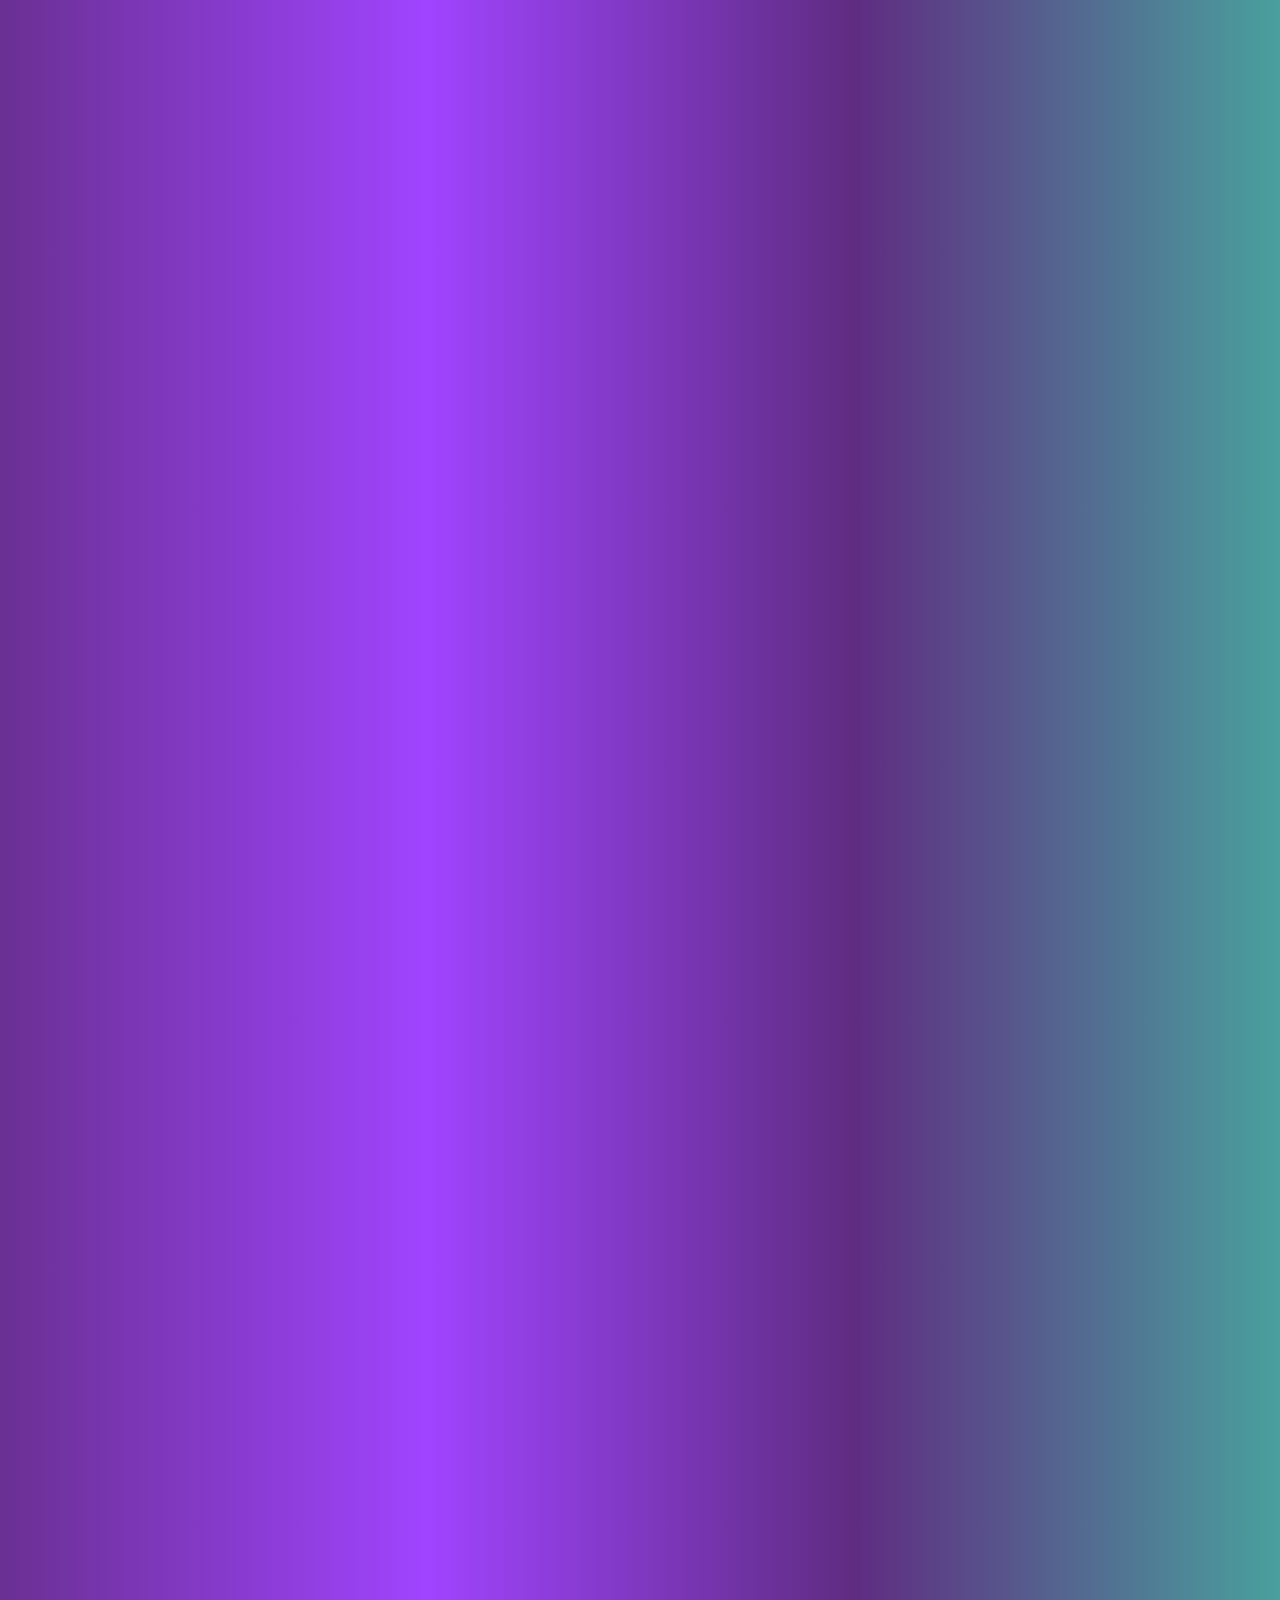
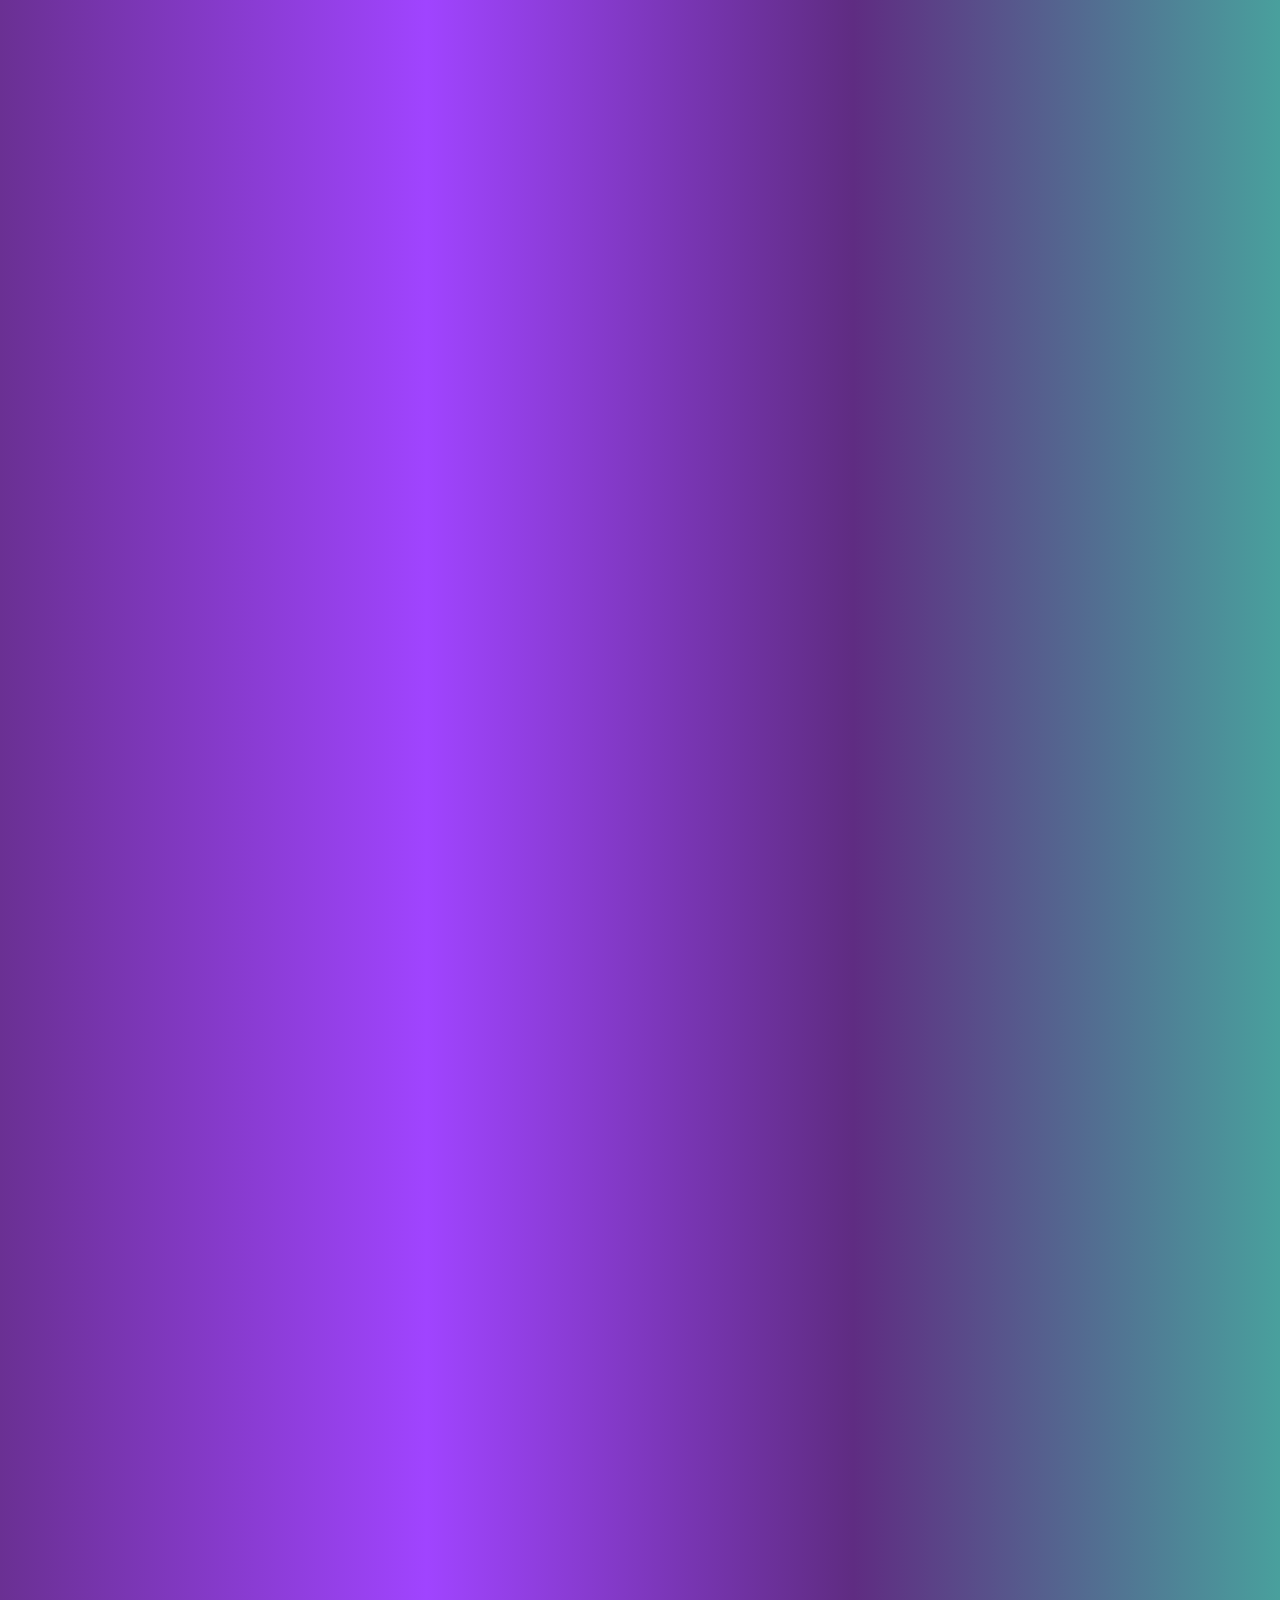
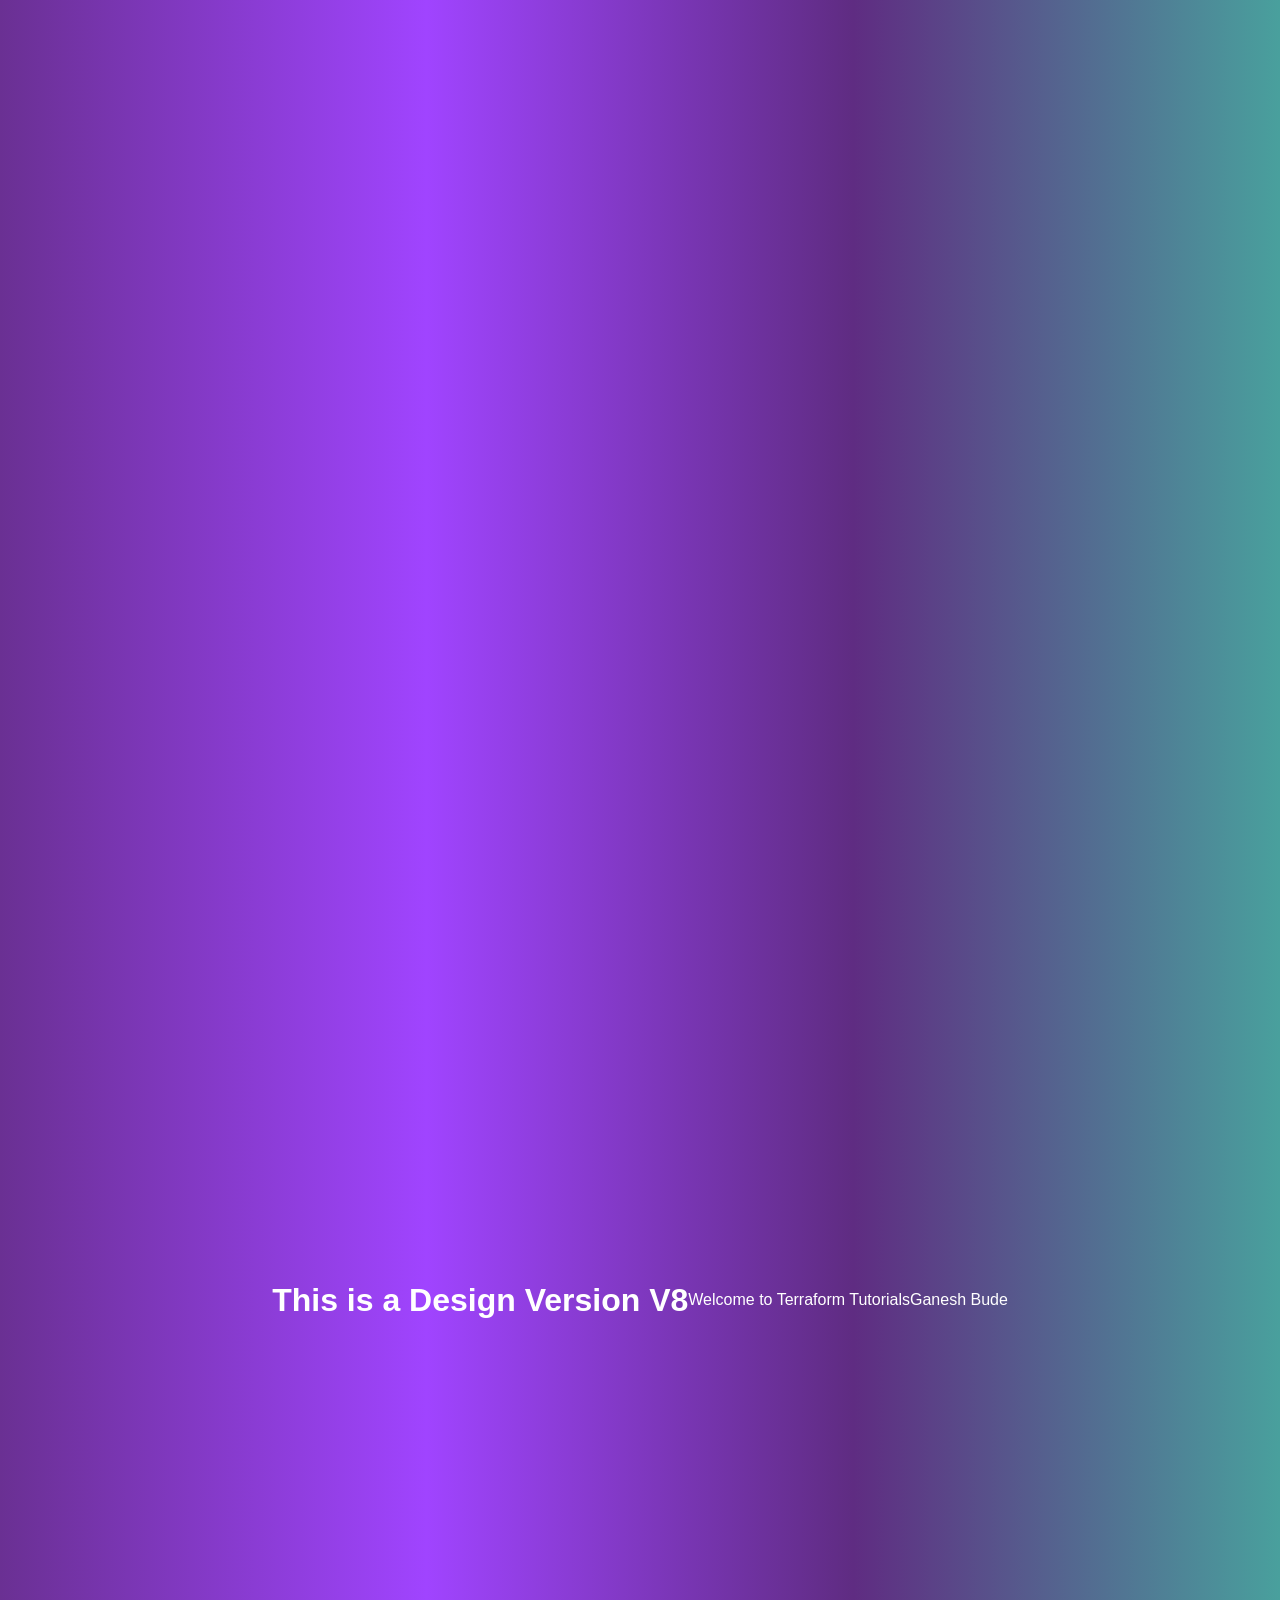
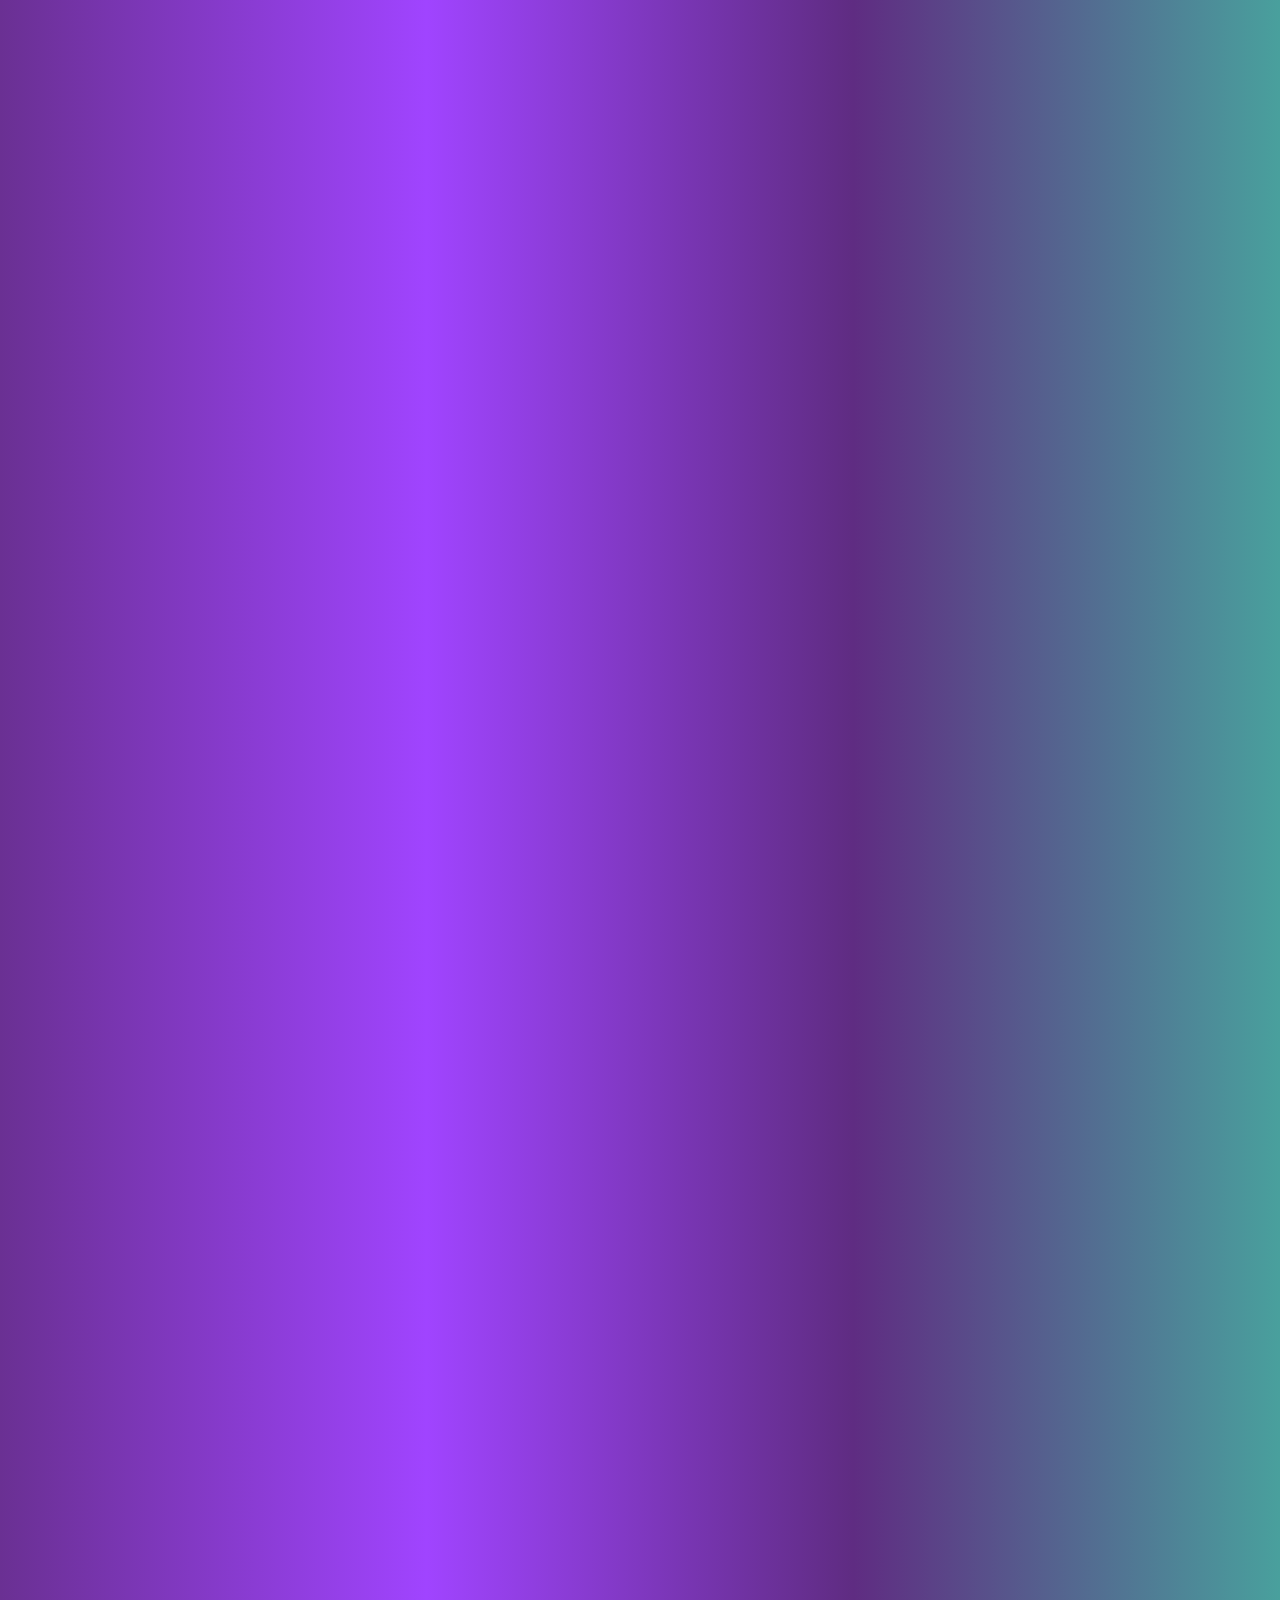
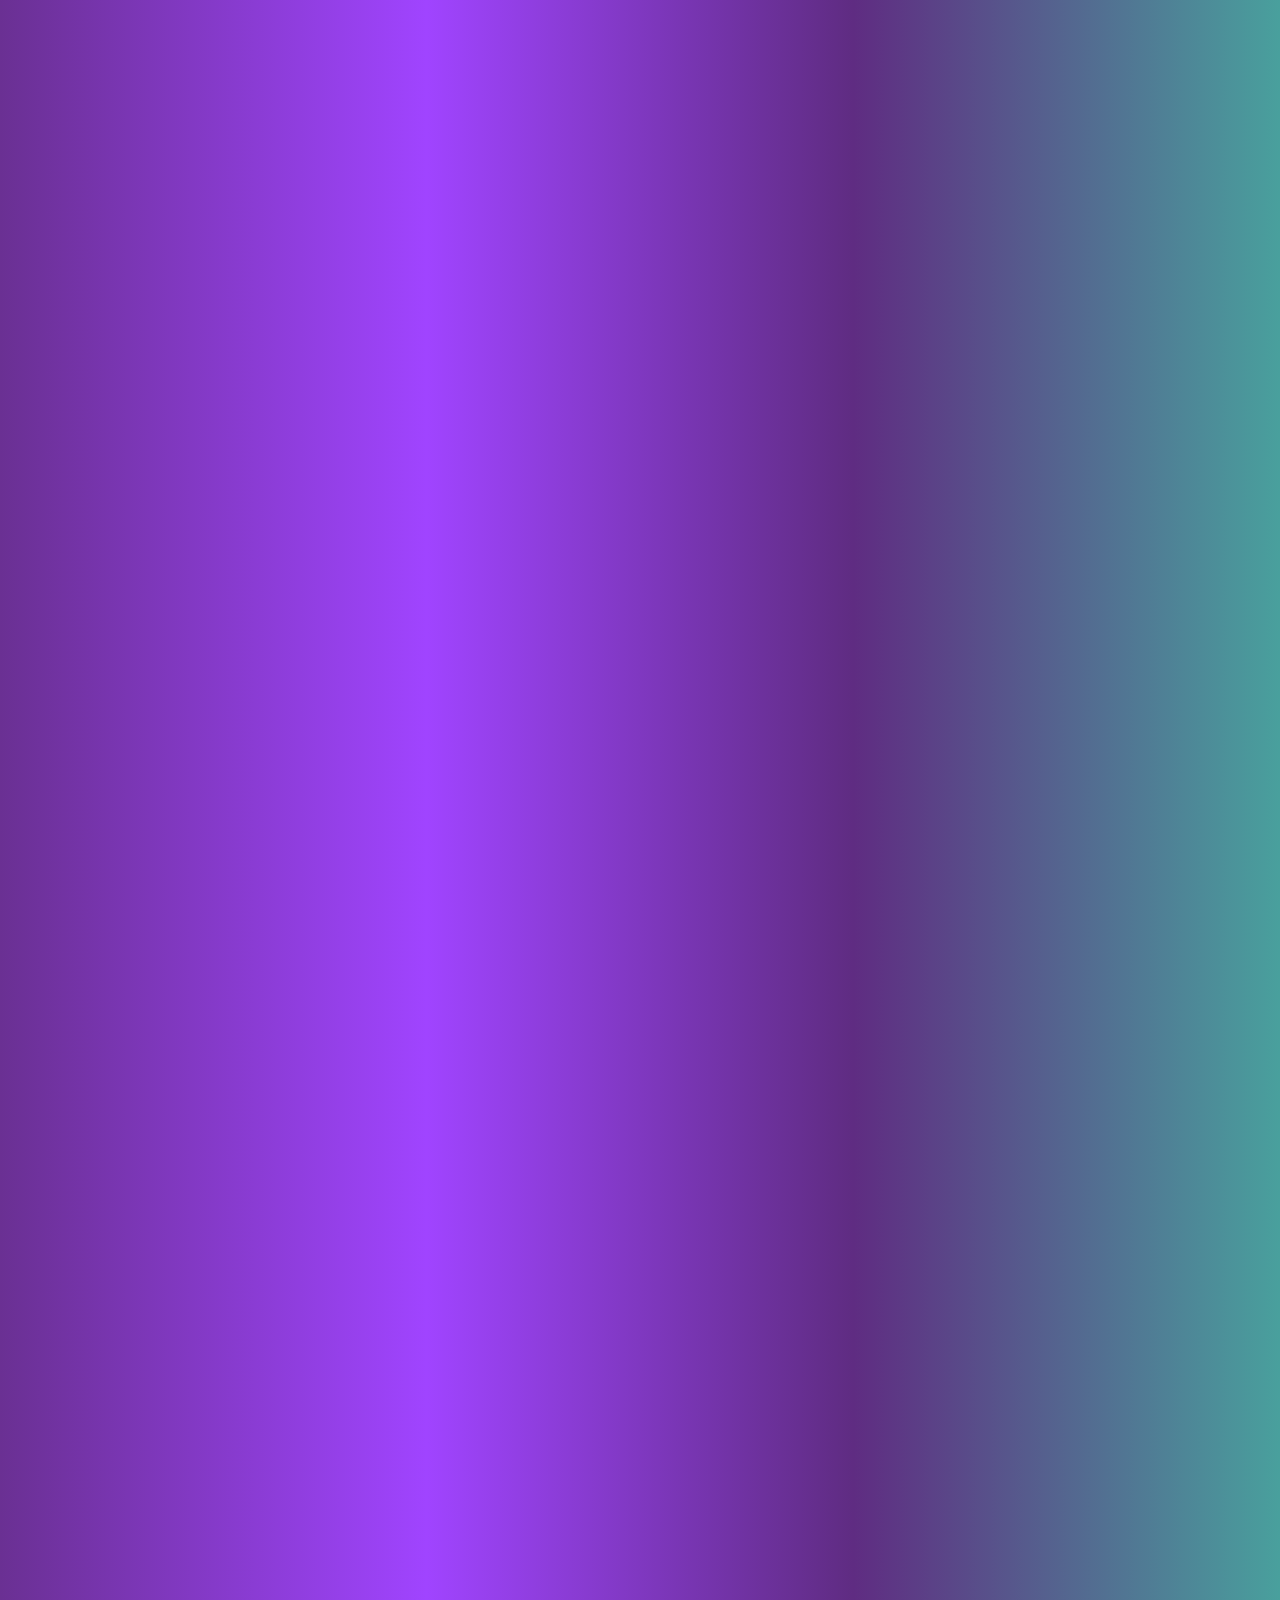
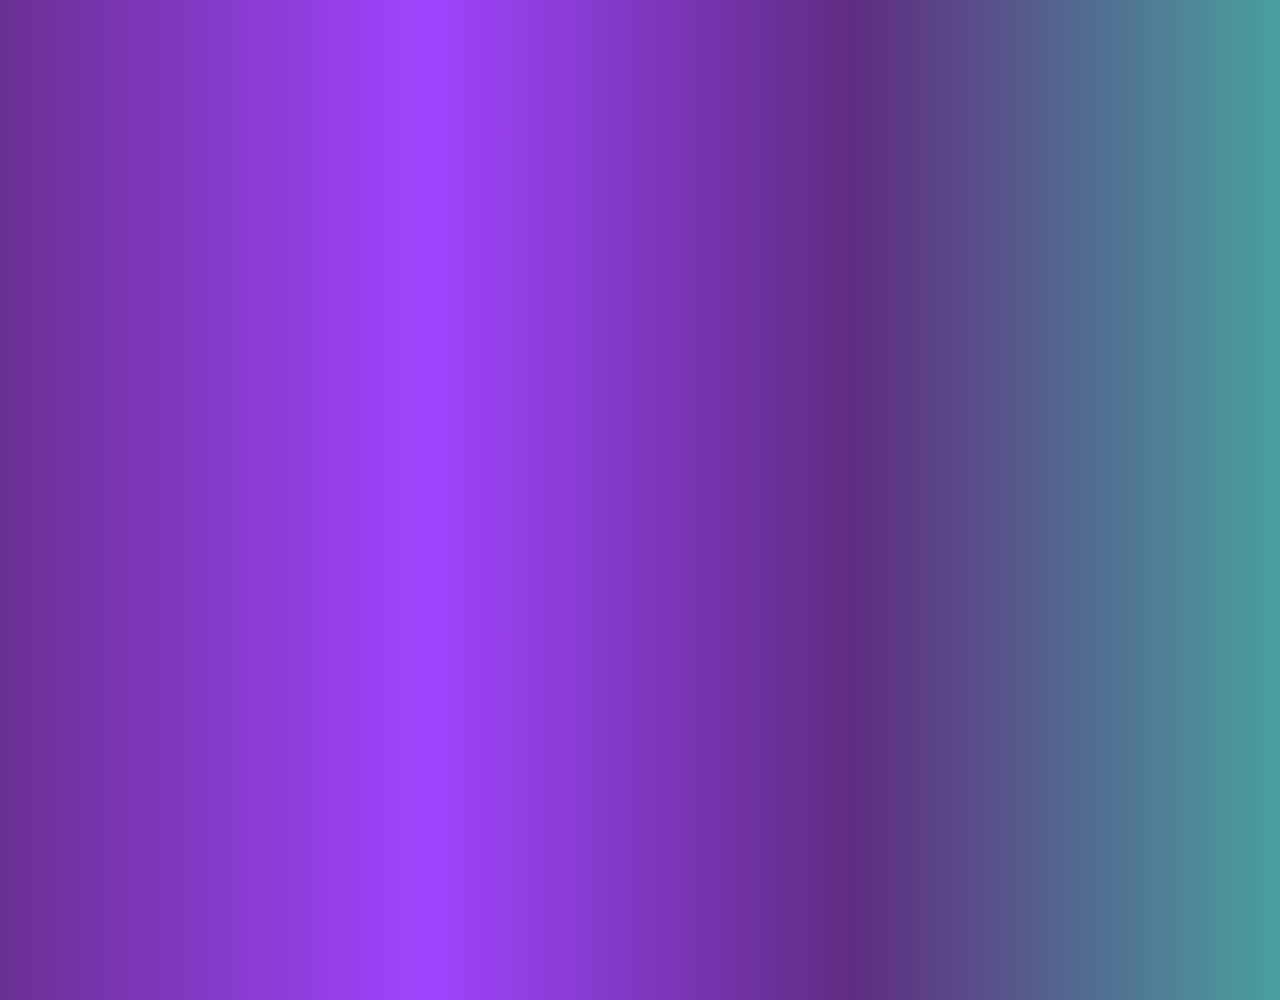
<file: index.html>
<!DOCTYPE html>
<html lang="en">

<head>
    <meta charset="UTF-8">
    <meta http-equiv="X-UA-Compatible" content="IE=edge">
    <meta name="viewport" content="width=device-width, initial-scale=1.0">
    <link rel="stylesheet" href="styles.css">
    <title>Document</title>
</head>

<body>
    <h1>This is a Design Version V8</h1>
    <p>Welcome to Terraform Tutorials</p>
    <p>Ganesh Bude</p>
</body>

</html>
</file>
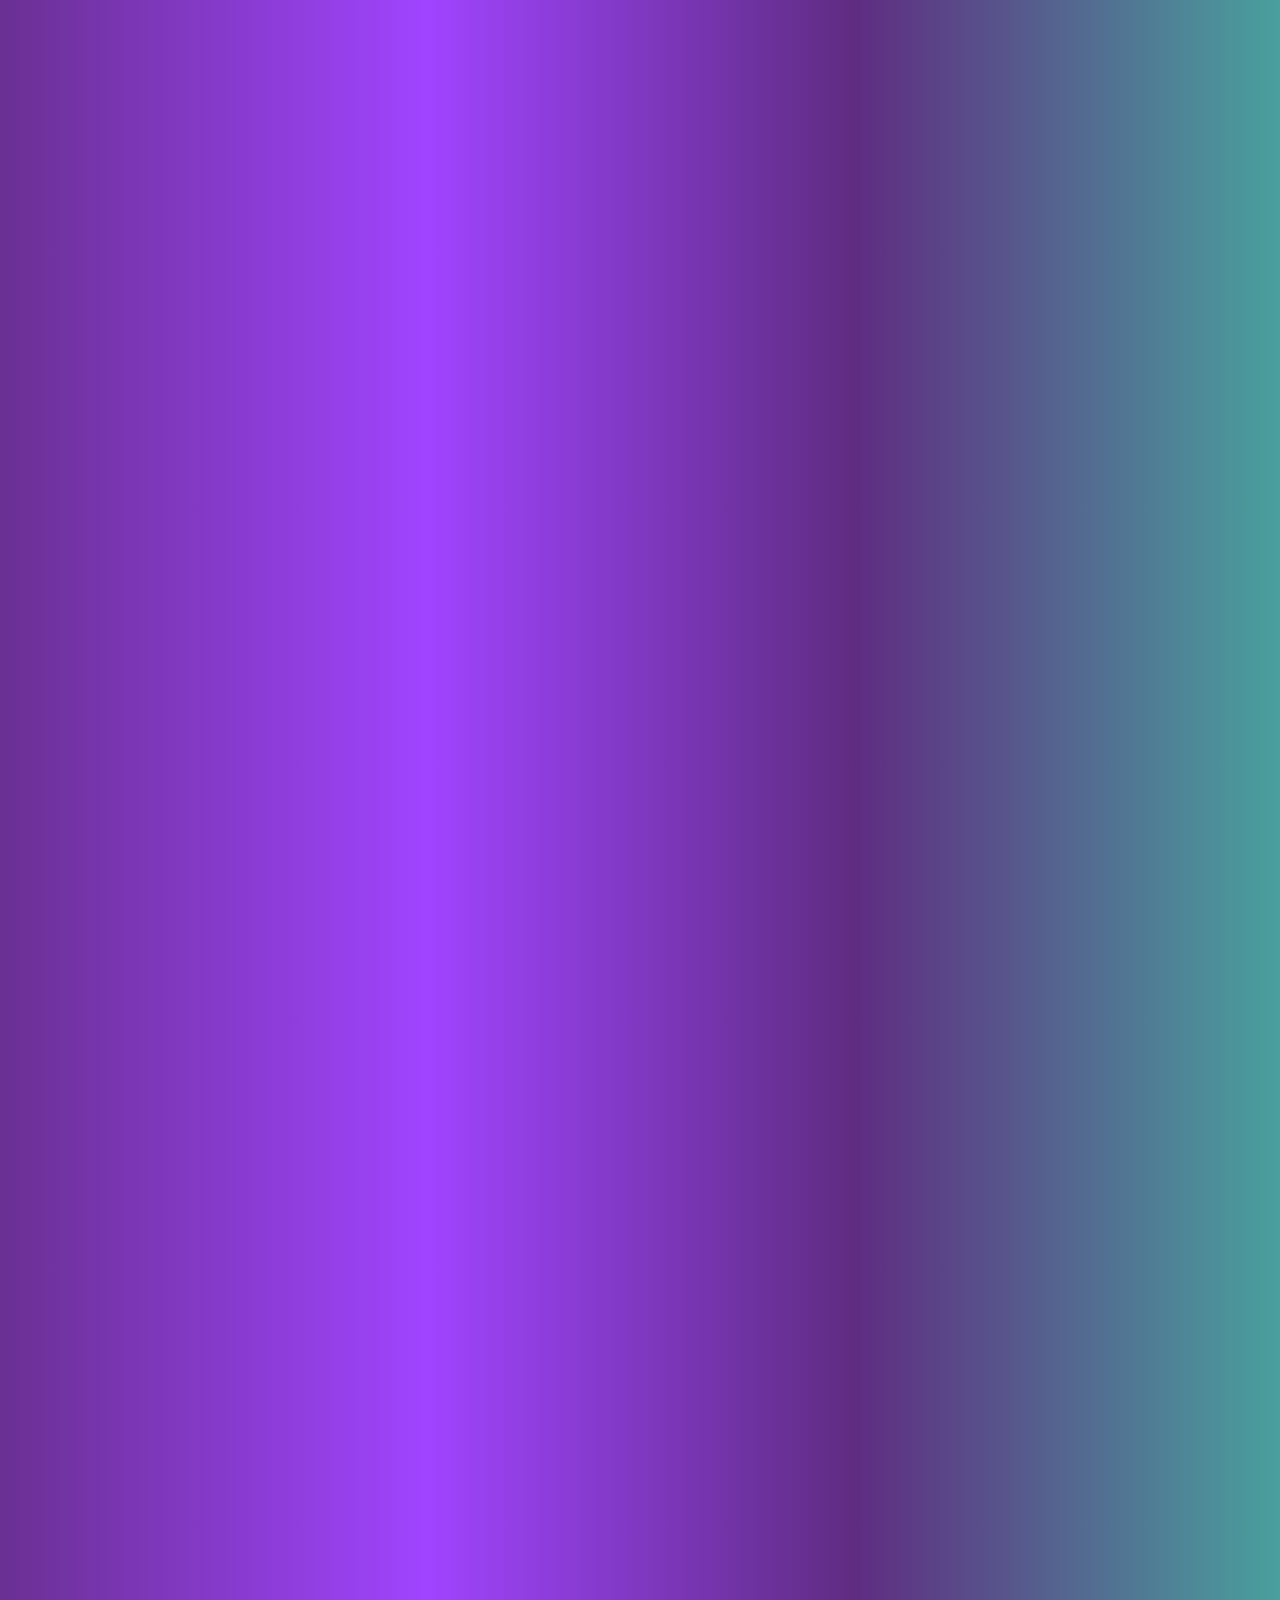
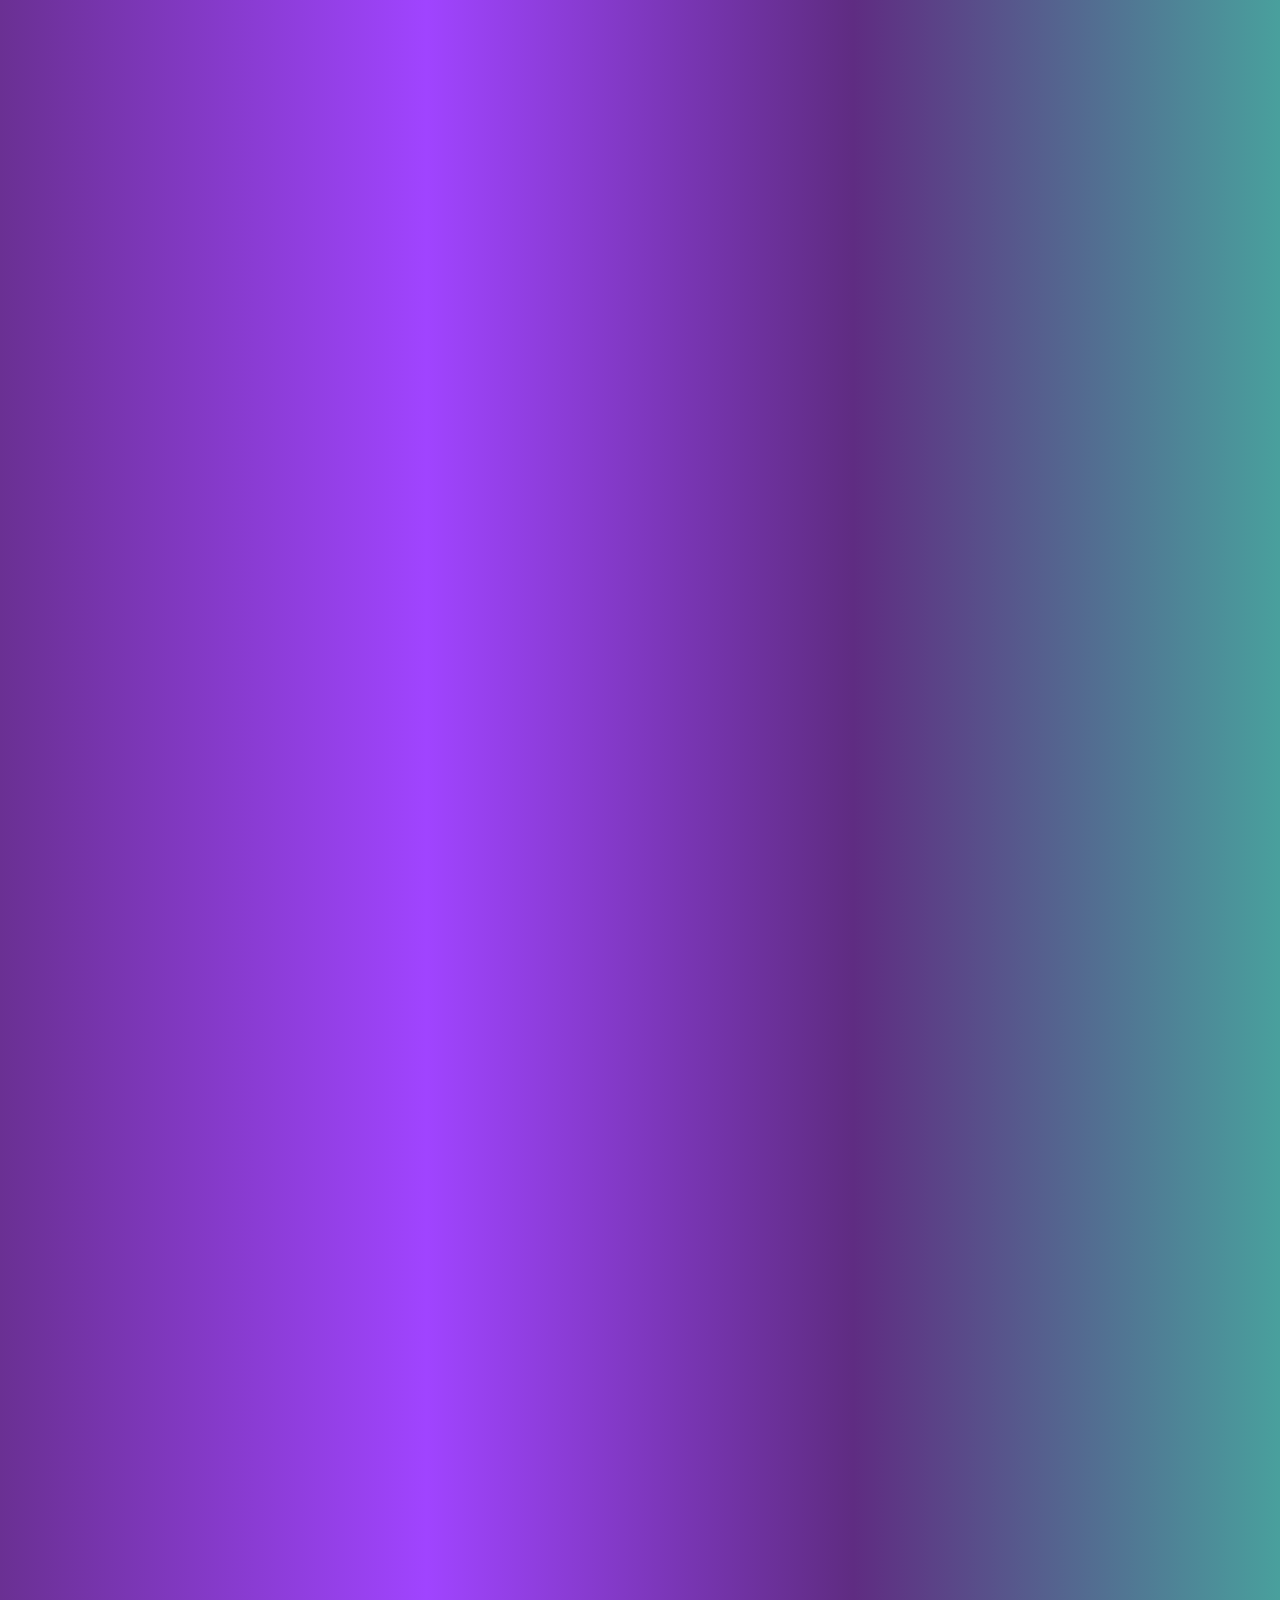
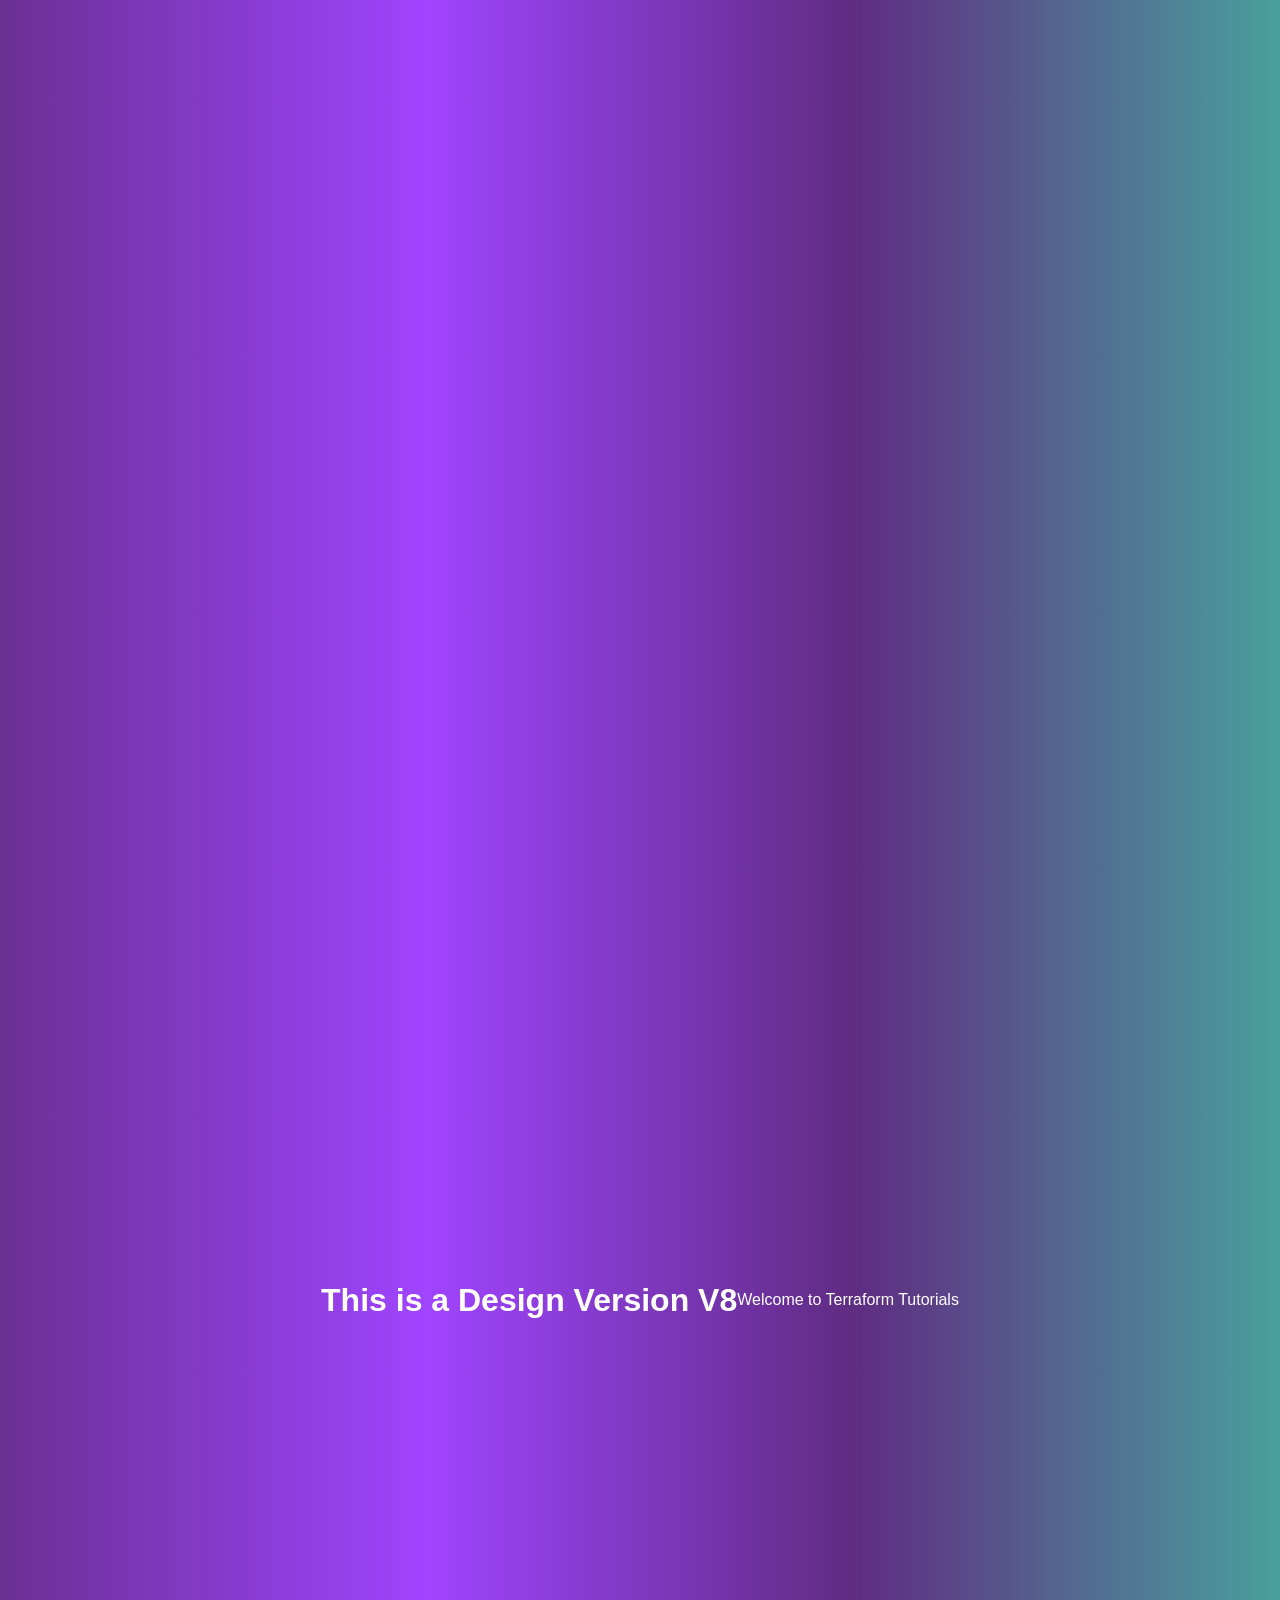
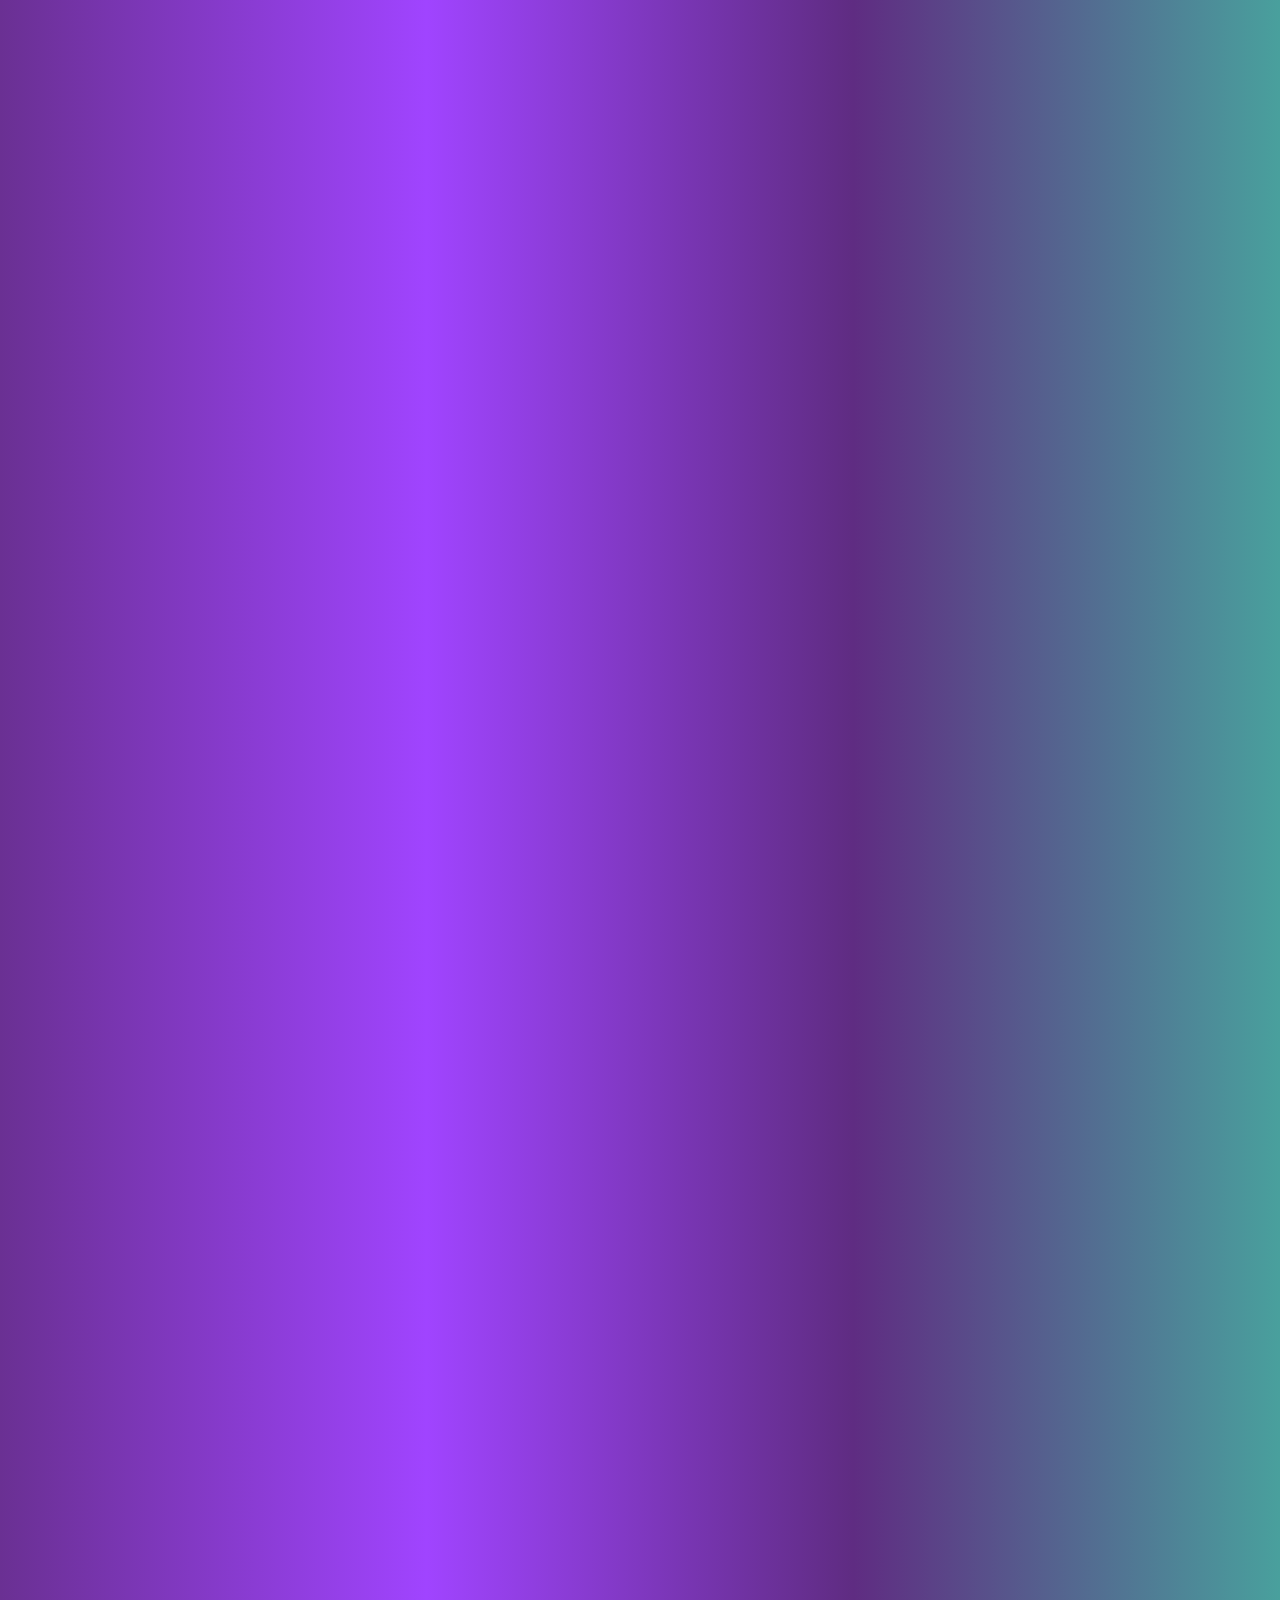
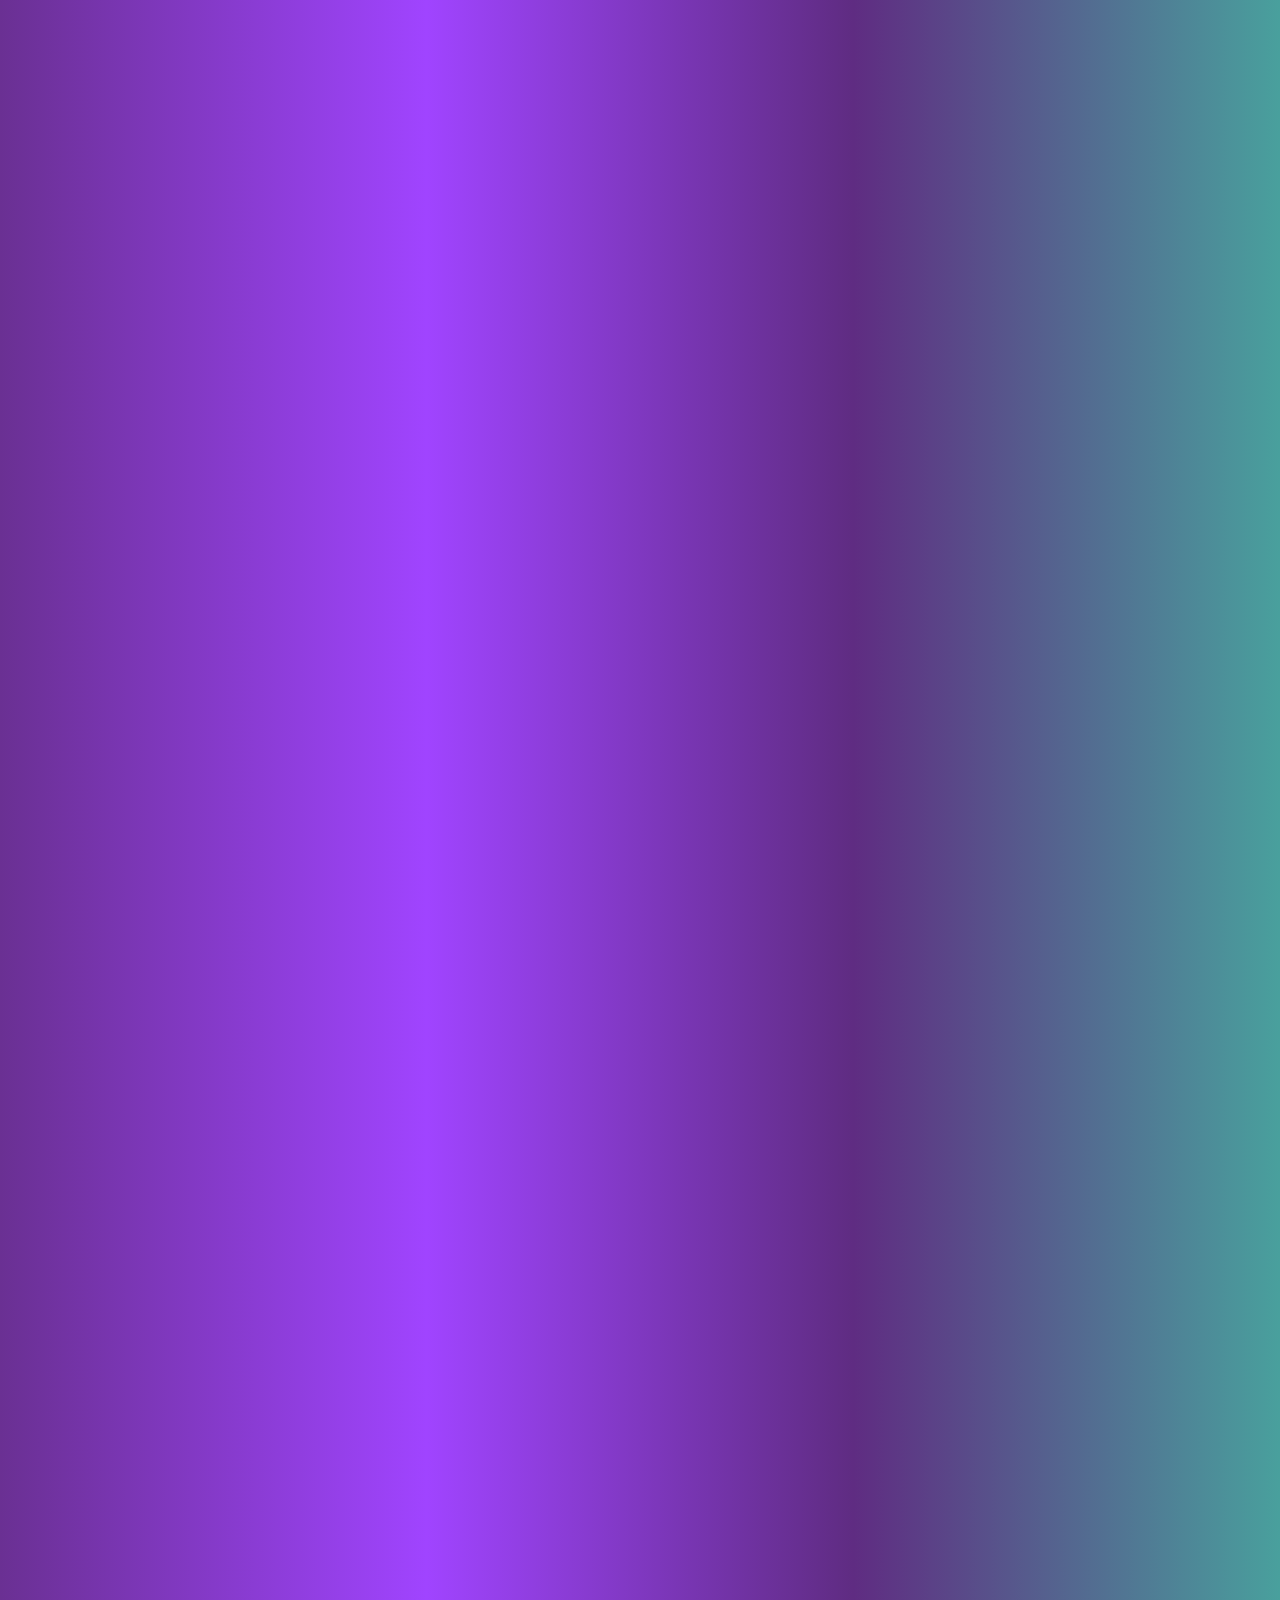
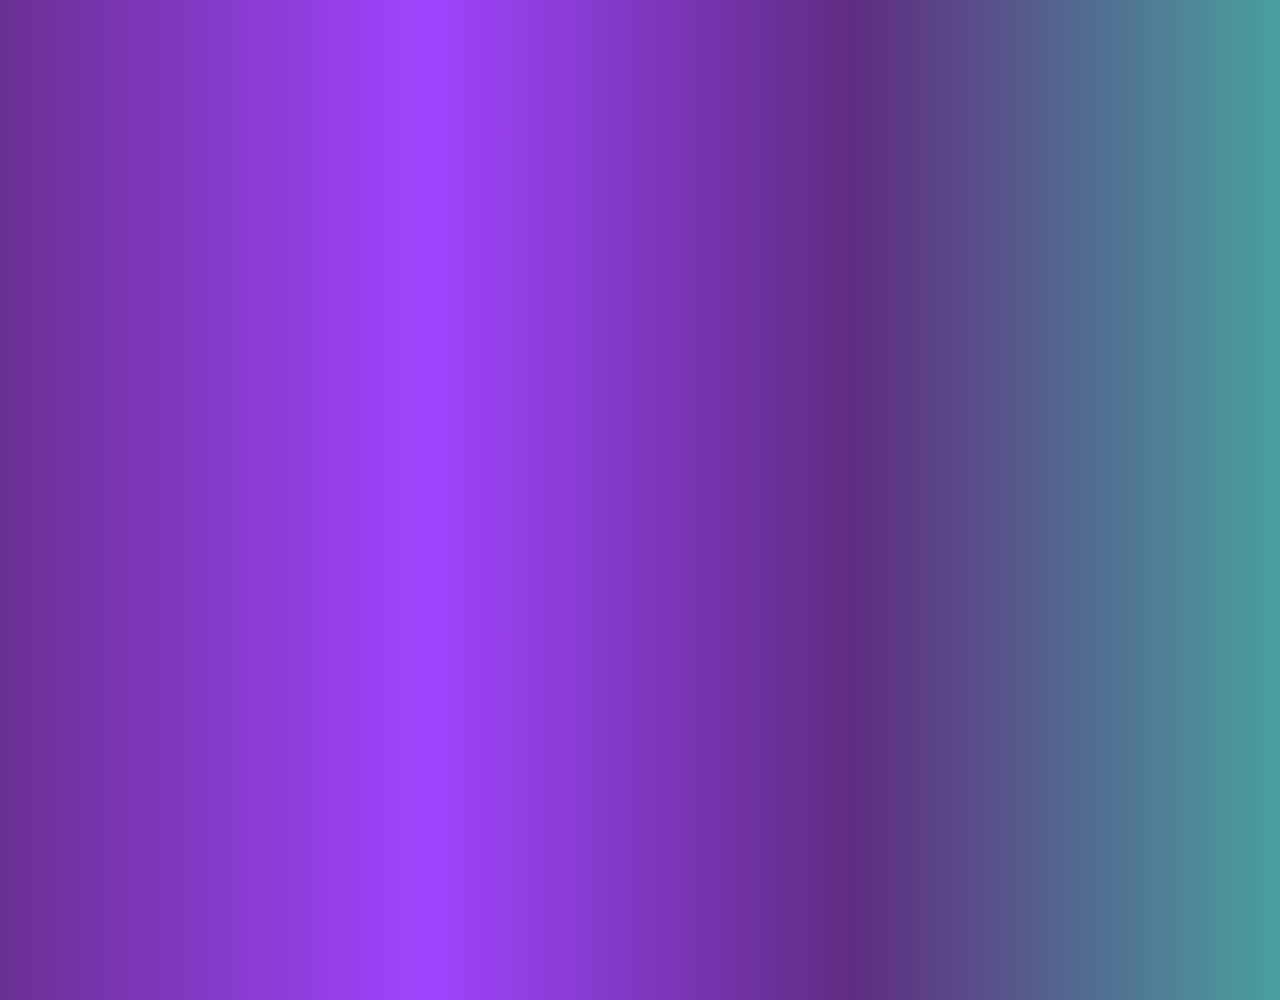
<file: fork_index.html>
<!DOCTYPE html>
<html lang="en">

<head>
    <meta charset="UTF-8">
    <meta http-equiv="X-UA-Compatible" content="IE=edge">
    <meta name="viewport" content="width=device-width, initial-scale=1.0">
    <link rel="stylesheet" href="styles.css">
    <title>Document</title>
</head>

<body>
    <h1>This is a Design Version V8</h1>
    <p>Welcome to Terraform Tutorials</p>
</body>

</html>
</file>
<file: styles.css>
/* styles.css */
body {
    /* Set a gradient background from purple to teal */
    background: linear-gradient(to right, #6a3093, #a044ff, #5f2c82, #49a09d);
    font-family: Arial, sans-serif;
    /* Sets a clean, modern font for the body text */
    color: white;
    /* Sets the text color to white for better contrast */
    margin: 0;
    /* Removes default margin */
    padding: 0;
    /* Removes default padding */
    display: flex;
    /* Enables flexbox layout */
    justify-content: center;
    /* Centers content horizontally */
    align-items: center;
    /* Centers content vertically */
    height: 1000vh;
    /* Makes the body take the full height of the viewport */
}

h1 {
    font-size: 2em;
    /* Sets the size of the header text */
    text-align: center;
    /* Centers the header text */
}

h2
{
    font-size: 2em;
    /* Sets the size of the header text */
    text-align: center;
    /* Centers the header text */
}
</file>
